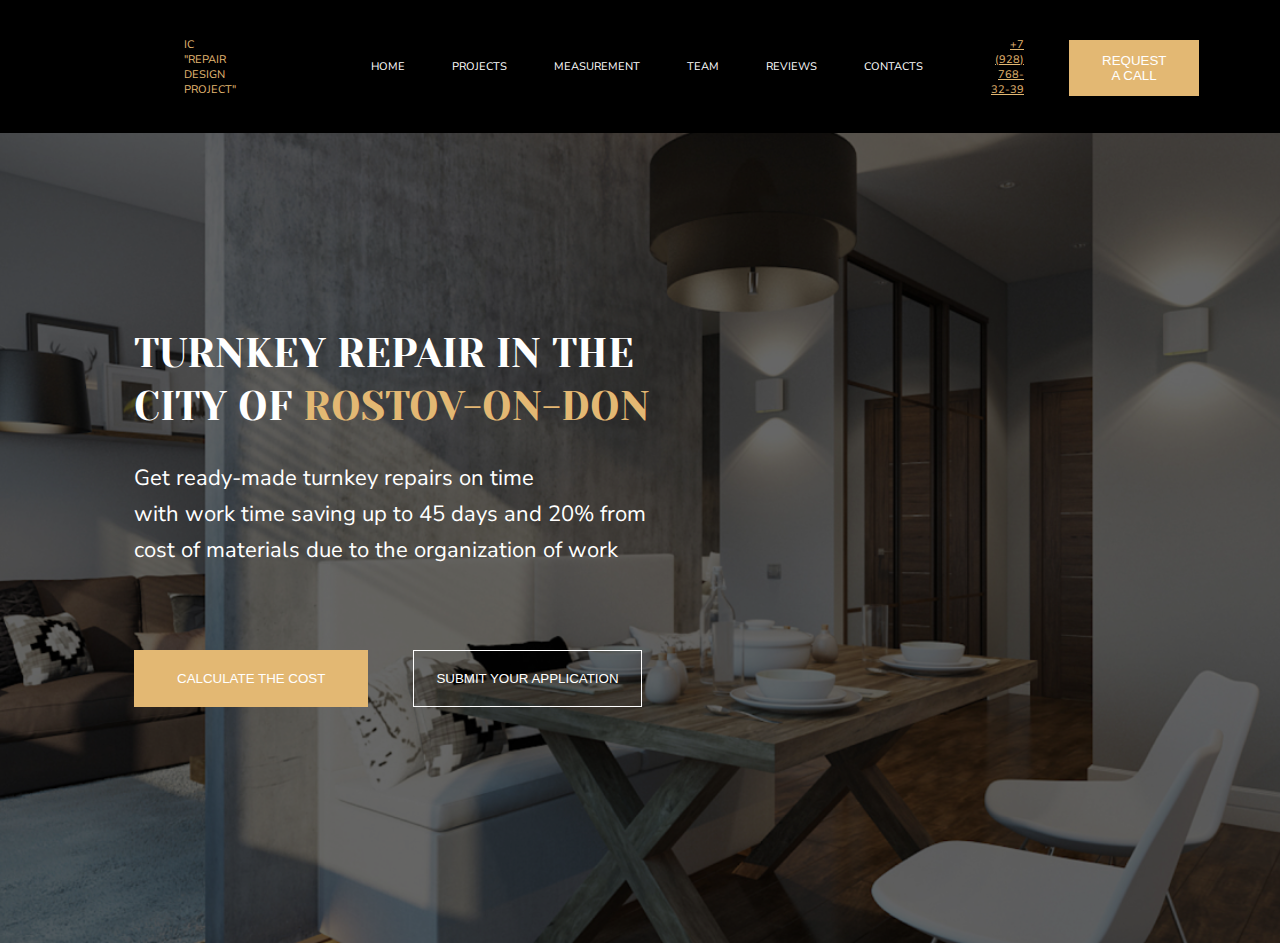
<file: IC repair/index.html>
<!DOCTYPE html>
<html lang="en">

<head>
    <meta charset="UTF-8">

    <meta name="viewport" content="width=device-width, initial-scale=1.0">
    <title>Document</title>
    <link href="https://fonts.googleapis.com/css2?family=Nunito+Sans:ital@0;1&family=Yeseva+One&display=swap"
        rel="stylesheet">
    <link rel="stylesheet" href="css/style.css">
</head>

<body>
    <div class="header">
        <div class="container">
            <span class="header_logo">
                IC "REPAIR DESIGN PROJECT"
            </span>
            <nav class="menu">
                <ul class="menu_list">
                    <li class="menu_list-item">
                        <a href="#" class="menu_list-link">HOME</a>
                    </li>
                    <li class="menu_list-item">
                        <a href="#" class="menu_list-link">PROJECTS</a>
                    </li>
                    <li class="menu_list-item">
                        <a href="#" class="menu_list-link">MEASUREMENT</a>
                    </li>
                    <li class="menu_list-item">
                        <a href="#" class="menu_list-link">TEAM</a>
                    </li>
                    <li class="menu_list-item">
                        <a href="#" class="menu_list-link">REVIEWS</a>
                    </li>
                    <li class="menu_list-item">
                        <a href="#" class="menu_list-link">CONTACTS</a>
                    </li>
                </ul>
            </nav>
            <span class="phone_number">
                <a href="#" class="phone_number">+7 (928) 768-32-39</a>
            </span>
            <button class="request_call">
                REQUEST A CALL
            </button>
        </div>
    </div>
    <section class="main_content">
        <div class="bg_alpha">
            <div class="main_container">
                <h1 class="title">
                    Turnkey Repair in the <br> city of <span class="city_color">Rostov-on-Don</span>
                </h1>

                <p class="title_description">Get ready-made turnkey repairs on time
                    <br>
                    with work time saving up to 45 days and 20% from
                    <br>
                    cost of materials due to the organization of work
                </p>
                <button class="calculate">
                    CALCULATE THE COST
                </button>
                <button class="submit">
                    SUBMIT YOUR APPLICATION
                </button>
            </div>
        </div>
        
    </section>
    <!--
    <section class="projects">
        <div class="container">
            <ul class="project_list">
                <li class="project_list-item">
                    <a project_list-link href="#">Rostov-on-Don, Admiral</a> 
                </li>
                <li class="project_list-item">
                    <a project_list-link href="#">Sochi Thieves</a>
                </li>
                <li class="project_list-item">
                    <a project_list-link href="#">Rostov-on-Don Patriotic</a>
                </li>
            </ul>
            <div class="project_content">
                <h2>
                    Completed projects
                </h2>
                <p>
                    Only a small part of the work performed by our company is presented on the site. For 14 years on in
                    the construction market we have made happy more than 1000 families
                </p>
                <div class="location_info">
                    <h3>
                        CITY:
                    </h3>
                    <span>
                        Rostov-on-Don
                        LCD admiral
                    </span>
                    <h3>
                        Repair time:
                    </h3>
                    <span>
                        3.5 months
                    </span>
                    <div class="area_box">
                        <h3>apartment area:

                        </h3>
                        <span>
                            81 m2
                        </span>
                    </div>
                    <h3>
                        Repair Cost:
                    </h3>
                    <span>
                        Upon request
                    </span>

                </div>
            </div>
        </div>
    </section>
    -->
</body>

</html>
</file>
<file: IC repair/css/style.css>
body {
  font-family: "Nunito Sans", sans-serif;
  font-size: 11px;
  font-weight: 400;
  line-height: 15px;
  margin: 0;
  padding: 0 auto;
}
.header {
  
  background-color: #000;
 

}
.container{
    margin-right: 90px;
    margin-left: 92px;
    align-items: center;
    display: flex;
    justify-content: space-between;
    max-width: 1440px;
}
.header_logo {
  color: #e3b873;
  margin: 37px 95px 36px 92px;
}
.menu_list {
  display: flex;
  list-style: none;
}
.menu_list-link {
  margin-right: 47px;
  text-decoration: none;
  color: white;
}
.menu_list-link:hover {
  color: #e3b873;
  transition: 0.3s linear;
}
.phone_number {
  margin-left: 20px;
  color: #e3b873;
  text-align: right;
}
.request_call {
  color: white;
  background-color: #e3b873;
  border: none;
  margin: 24px 90px 22px 45px;
  padding: 13px 33px;
}
.main_content{
    background: url(../images/bg_image.jpg);
    background-repeat: no-repeat;
    background-position:center;
    background-size: cover;
    height: 90vh;
    position: relative;
}
.bg_alpha{
    background: rgba(0, 0, 0, 0.6);
    z-index: +1;
    position: absolute;
    height: 90vh;
    width: 100%;
}
.main_container{
    margin: 194px 0 0 134px;
    max-width: 676px;

}
.title{
    font-family: 'Yeseva One';
    font-size: 40px;
    line-height: 53px;
    text-transform: uppercase;
    font-weight: normal;
    color: white;
}
.title_description{
    font-size: 22px;
    line-height: 36px;
    font-weight: normal;
    color: white;
}
.calculate{
    color: white;
    background-color: #e3b873;
    border: 1px solid  #e3b873;
    margin-top: 60px;
    margin-right: 42px;
    padding: 20px 42px;
}
.submit{
    color: white;
    background-color: transparent;
    border: 1px solid #fff;
    margin-top:60px;
    padding: 20px 22px;
}


.city_color{
  color:#e3b873;  
}
/**
.projects{
    color: white;
    background-color: black;
}
.project_list{
    list-style:none;
    display: inline-flex;
    text-decoration: none;
}
.project_list-item{
text-decoration: none;
}
</file>
